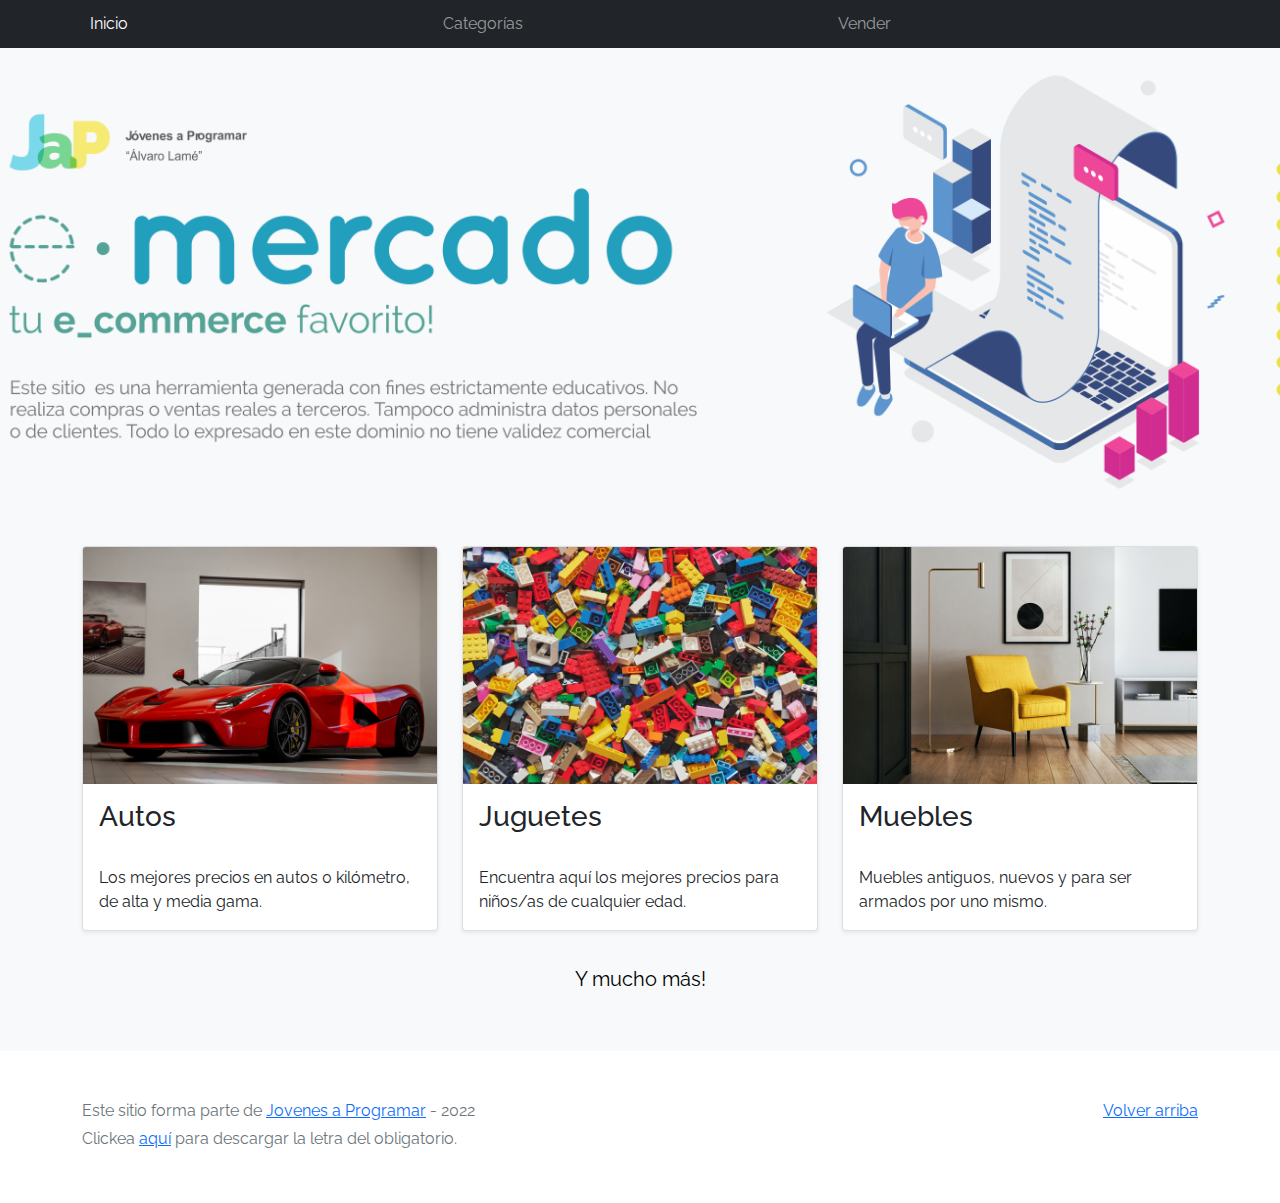
<file: index.html>
<!DOCTYPE html>
<html lang="es">

<head>
  <meta http-equiv="Content-Type" content="text/html; charset=UTF-8">
  <meta name="viewport" content="width=device-width, initial-scale=1, shrink-to-fit=no">
  <title>eMercado - Todo lo que busques está aquí</title>

  <link href="https://fonts.googleapis.com/css?family=Raleway:300,300i,400,400i,700,700i,900,900i" rel="stylesheet">
  <link href="css/bootstrap.min.css" rel="stylesheet">
  <link href="css/styles.css" rel="stylesheet">
</head>

<body>
  <nav class="navbar navbar-expand-lg navbar-dark bg-dark p-1">
    <div class="container">
      <button class="navbar-toggler" type="button" data-bs-toggle="collapse" data-bs-target="#navbarNav"
        aria-controls="navbarNav" aria-expanded="false" aria-label="Toggle navigation">
        <span class="navbar-toggler-icon"></span>
      </button>
      <div class="collapse navbar-collapse" id="navbarNav">
        <ul class="navbar-nav w-100 justify-content-between">
          <li class="nav-item">
            <a class="nav-link active" href="index.html">Inicio</a>
          </li>
          <li class="nav-item">
            <a class="nav-link" href="categories.html">Categorías</a>
          </li>
          <li class="nav-item">
            <a class="nav-link" href="sell.html">Vender</a>
          </li>
          <li class="nav-item">
          </li>
        </ul>
      </div>
    </div>
  </nav>
  <main>
    <div class="jumbotron text-center"></div>
    <div class="album py-5 bg-light">
      <div class="container">
        <div class="row">
          <div class="col-md-4">
            <div class="card mb-4 shadow-sm custom-card cursor-active" id="autos">
              <img class="bd-placeholder-img card-img-top" src="img/cars_index.jpg"
                alt="Imgagen representativa de la categoría 'Autos'">
              <h3 class="m-3">Autos</h3>
              <div class="card-body">
                <p class="card-text">Los mejores precios en autos 0 kilómetro, de alta y media gama.</p>
              </div>
            </div>
          </div>
          <div class="col-md-4">
            <div class="card mb-4 shadow-sm custom-card cursor-active" id="juguetes">
              <img class="bd-placeholder-img card-img-top" src="img/toys_index.jpg"
                alt="Imgagen representativa de la categoría 'Juguetes'">
              <h3 class="m-3">Juguetes</h3>
              <div class="card-body">
                <p class="card-text">Encuentra aquí los mejores precios para niños/as de cualquier edad.</p>
              </div>
            </div>
          </div>
          <div class="col-md-4">
            <div class="card mb-4 shadow-sm custom-card cursor-active" id="muebles">
              <img class="bd-placeholder-img card-img-top" src="img/furniture_index.jpg"
                alt="Imgagen representativa de la categoría 'Muebles'">
              <h3 class="m-3">Muebles</h3>
              <div class="card-body">
                <p class="card-text">Muebles antiguos, nuevos y para ser armados por uno mismo.</p>
              </div>
            </div>
          </div>
        </div>
        <div class="row">
          <a class="btn btn-light btn-lg btn-block" href="categories.html">Y mucho más!</a>
        </div>
      </div>
    </div>
  </main>
  <footer class="text-muted">
    <div class="container">
      <p class="float-end">
        <a href="#">Volver arriba</a>
      </p>
      <p>Este sitio forma parte de <a href="https://jovenesaprogramar.edu.uy/" target="_blank">Jovenes a Programar</a> -
        2022</p>
      <p>Clickea <a target="_blank" href="Letra.pdf">aquí</a> para descargar la letra del obligatorio.</p>
    </div>
  </footer>
  <script src="js/bootstrap.bundle.min.js"></script>
  <script src="js/index.js"></script>
  <script src="js/init.js"></script>
</body>

</html>
</file>
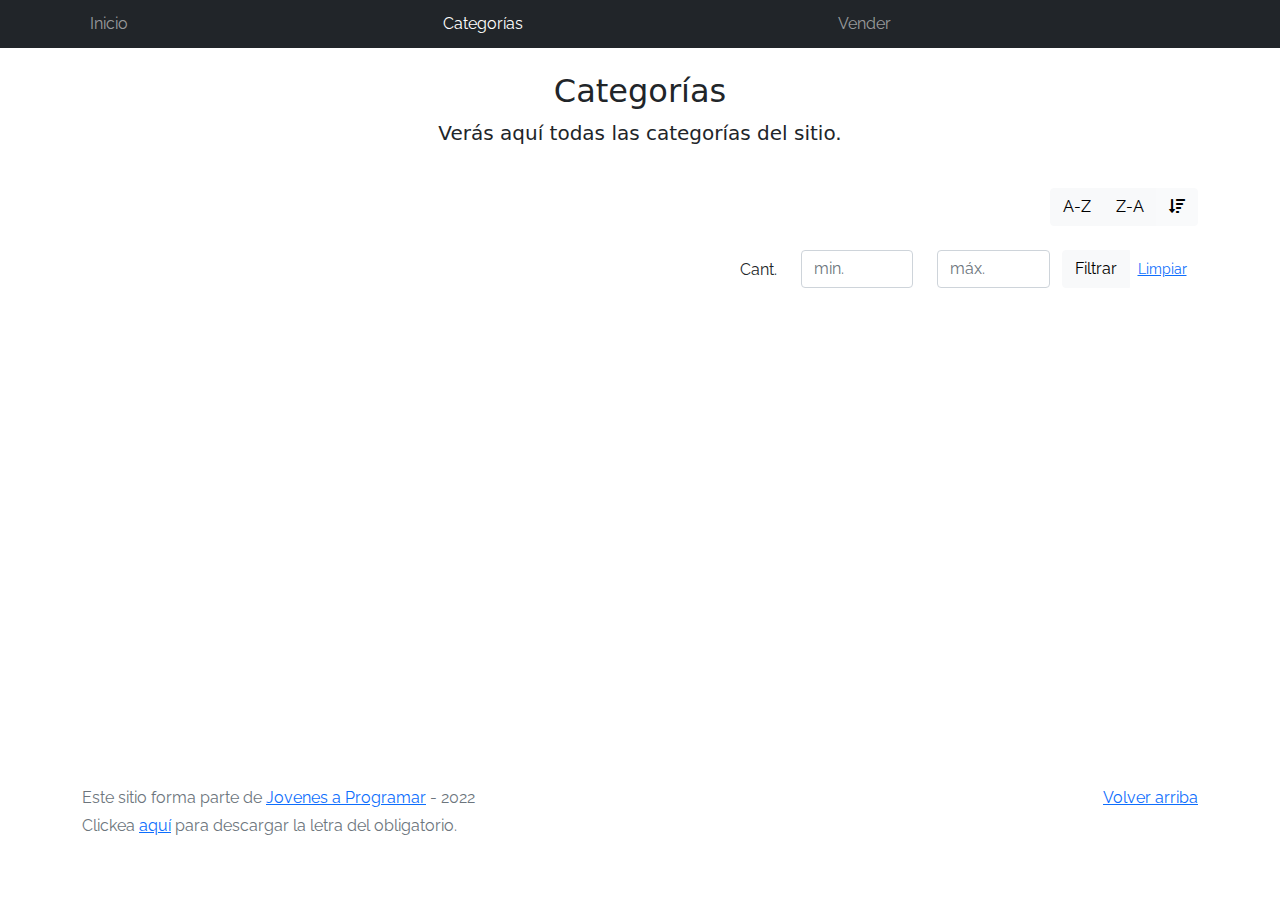
<file: categories.html>
<!DOCTYPE html>
<html lang="es">

<head>
  <meta http-equiv="Content-Type" content="text/html; charset=UTF-8">
  <meta name="viewport" content="width=device-width, initial-scale=1, shrink-to-fit=no">
  <title>eMercado - Todo lo que busques está aquí</title>

  <link href="https://fonts.googleapis.com/css?family=Raleway:300,300i,400,400i,700,700i,900,900i" rel="stylesheet">
  <link href="css/font-awesome.min.css" rel="stylesheet">
  <link href="css/bootstrap.min.css" rel="stylesheet">
  <link href="css/styles.css" rel="stylesheet">
</head>

<body>
  <nav class="navbar navbar-expand-lg navbar-dark bg-dark p-1">
    <div class="container">
      <button class="navbar-toggler" type="button" data-bs-toggle="collapse" data-bs-target="#navbarNav"
        aria-controls="navbarNav" aria-expanded="false" aria-label="Toggle navigation">
        <span class="navbar-toggler-icon"></span>
      </button>
      <div class="collapse navbar-collapse" id="navbarNav">
        <ul class="navbar-nav w-100 justify-content-between">
          <li class="nav-item">
            <a class="nav-link" href="index.html">Inicio</a>
          </li>
          <li class="nav-item">
            <a class="nav-link active" href="categories.html">Categorías</a>
          </li>
          <li class="nav-item">
            <a class="nav-link" href="sell.html">Vender</a>
          </li>
          <li class="nav-item">
          </li>
        </ul>
      </div>
    </div>
  </nav>
  <main class="pb-5">
    <div class="text-center p-4">
      <h2>Categorías</h2>
      <p class="lead">Verás aquí todas las categorías del sitio.</p>
    </div>
    <div class="container">
      <div class="row">
        <div class="col text-end">
          <div class="btn-group btn-group-toggle mb-4" data-bs-toggle="buttons">
            <input type="radio" class="btn-check" name="options" id="sortAsc">
            <label class="btn btn-light" for="sortAsc">A-Z</label>
            <input type="radio" class="btn-check" name="options" id="sortDesc">
            <label class="btn btn-light" for="sortDesc">Z-A</label>
            <input type="radio" class="btn-check" name="options" id="sortByCount" checked>
            <label class="btn btn-light" for="sortByCount"><i class="fas fa-sort-amount-down mr-1"></i></label>
          </div>
        </div>
      </div>
      <div class="row">
        <div class="col-lg-6 offset-lg-6 col-md-12 mb-1 container">
          <div class="row container p-0 m-0">
            <div class="col">
              <p class="font-weight-normal text-end my-2">Cant.</p>
            </div>
            <div class="col">
              <input class="form-control" type="number" placeholder="min." id="rangeFilterCountMin">
            </div>
            <div class="col">
              <input class="form-control" type="number" placeholder="máx." id="rangeFilterCountMax">
            </div>
            <div class="col-3 p-0">
              <div class="btn-group" role="group">
                <button class="btn btn-light btn-block" id="rangeFilterCount">Filtrar</button>
                <button class="btn btn-link btn-sm" id="clearRangeFilter">Limpiar</button>
              </div>
            </div>
          </div>
        </div>
      </div>
      <div class="row">
        <div class="list-group" id="cat-list-container">
        </div>
      </div>
    </div>
  </main>
  <footer class="text-muted">
    <div class="container">
      <p class="float-end">
        <a href="#">Volver arriba</a>
      </p>
      <p>Este sitio forma parte de <a href="https://jovenesaprogramar.edu.uy/" target="_blank">Jovenes a Programar</a> -
        2022</p>
      <p>Clickea <a target="_blank" href="Letra.pdf">aquí</a> para descargar la letra del obligatorio.</p>
    </div>
  </footer>
  <div id="spinner-wrapper">
    <div class="lds-ring">
      <div></div>
      <div></div>
      <div></div>
      <div></div>
    </div>
  </div>
  <script src="js/bootstrap.bundle.min.js"></script>
  <script src="js/init.js"></script>
  <script src="js/categories.js"></script>
</body>

</html>
</file>
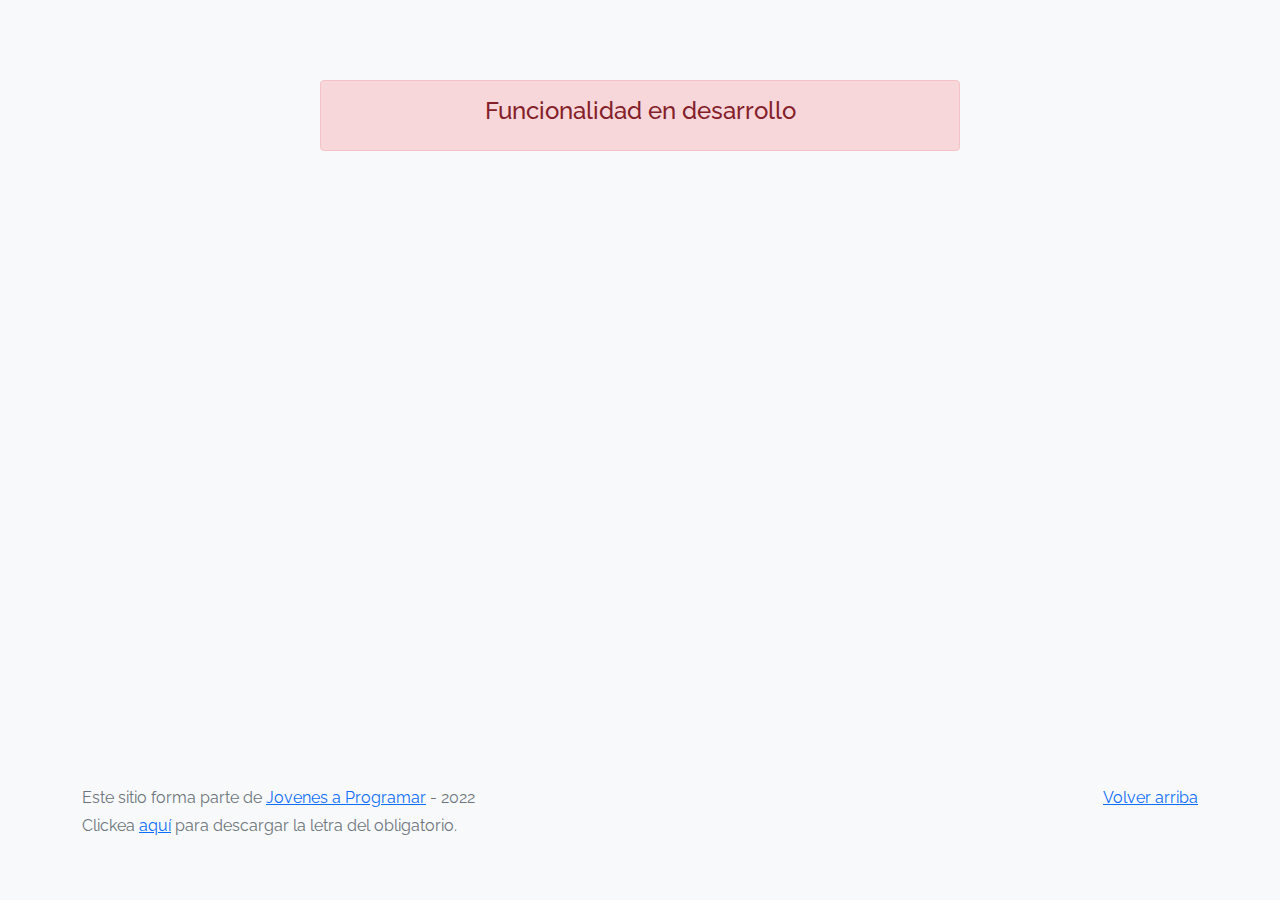
<file: login.html>
<!DOCTYPE html>
<html lang="es">

<head>
  <meta http-equiv="Content-Type" content="text/html; charset=UTF-8">
  <meta name="viewport" content="width=device-width, initial-scale=1, shrink-to-fit=no">
  <title>eMercado - Todo lo que busques está aquí</title>
  
  <link href="https://fonts.googleapis.com/css?family=Raleway:300,300i,400,400i,700,700i,900,900i" rel="stylesheet">
  <link href="css/bootstrap.min.css" rel="stylesheet">
  <link href="css/styles.css" rel="stylesheet">
  <style>
    body {
      background-color: rgb(248, 249, 250);
    }
  </style>
</head>

<body>
  <main class="mt-5">
    <div class="container">
      <div class="alert alert-danger text-center" role="alert">
        <h4 class="alert-heading">Funcionalidad en desarrollo</h4>
      </div>
    </div>
  </main>
  <footer class="text-muted">
    <div class="container">
      <p class="float-end">
        <a href="#">Volver arriba</a>
      </p>
      <p>Este sitio forma parte de <a href="https://jovenesaprogramar.edu.uy/" target="_blank">Jovenes a Programar</a> -
        2022</p>
      <p>Clickea <a target="_blank" href="Letra.pdf">aquí</a> para descargar la letra del obligatorio.</p>
    </div>
  </footer>
  <script src="js/login.js"></script>
</body>

</html>
</file>
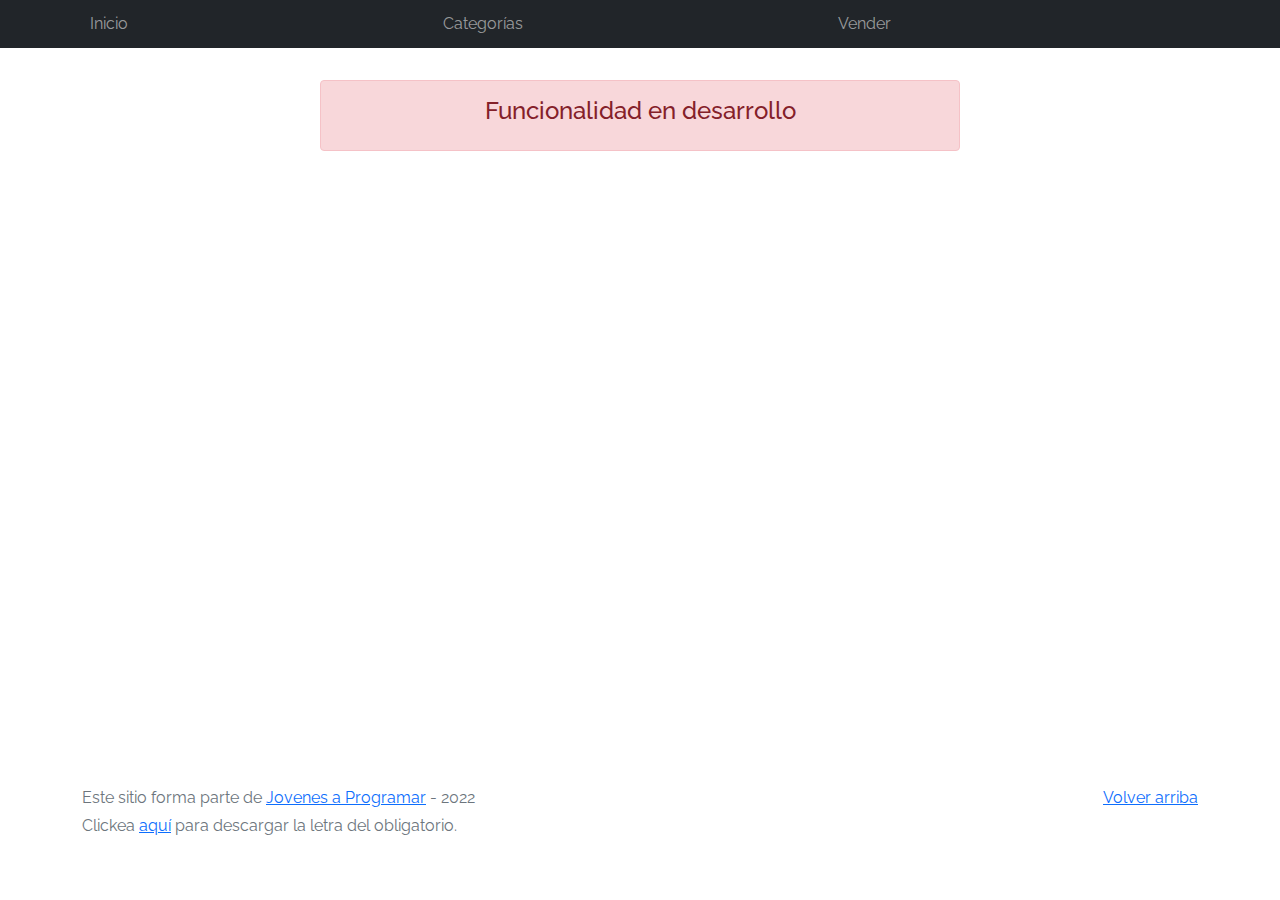
<file: products.html>
<!DOCTYPE html>
<html lang="es">

<head>
  <meta http-equiv="Content-Type" content="text/html; charset=UTF-8">
  <meta name="viewport" content="width=device-width, initial-scale=1, shrink-to-fit=no">
  <title>eMercado - Todo lo que busques está aquí</title>

  <link href="https://fonts.googleapis.com/css?family=Raleway:300,300i,400,400i,700,700i,900,900i" rel="stylesheet">
  <link href="css/font-awesome.min.css" rel="stylesheet">
  <link href="css/bootstrap.min.css" rel="stylesheet">
  <link href="css/styles.css" rel="stylesheet">
</head>

<body>
  <nav class="navbar navbar-expand-lg navbar-dark bg-dark p-1">
    <div class="container">
      <button class="navbar-toggler" type="button" data-bs-toggle="collapse" data-bs-target="#navbarNav"
        aria-controls="navbarNav" aria-expanded="false" aria-label="Toggle navigation">
        <span class="navbar-toggler-icon"></span>
      </button>
      <div class="collapse navbar-collapse" id="navbarNav">
        <ul class="navbar-nav w-100 justify-content-between">
          <li class="nav-item">
            <a class="nav-link" href="index.html">Inicio</a>
          </li>
          <li class="nav-item">
            <a class="nav-link" href="categories.html">Categorías</a>
          </li>
          <li class="nav-item">
            <a class="nav-link" href="sell.html">Vender</a>
          </li>
          <li class="nav-item">
          </li>
        </ul>
      </div>
    </div>
  </nav>
  <main class="pb-5 container">
    <div class="container">
      <div class="alert alert-danger text-center" role="alert">
        <h4 class="alert-heading">Funcionalidad en desarrollo</h4>
      </div>
    </div>
  </main>
  <footer class="text-muted">
    <div class="container">
      <p class="float-end">
        <a href="#">Volver arriba</a>
      </p>
      <p>Este sitio forma parte de <a href="https://jovenesaprogramar.edu.uy/" target="_blank">Jovenes a Programar</a> -
        2022</p>
      <p>Clickea <a target="_blank" href="Letra.pdf">aquí</a> para descargar la letra del obligatorio.</p>
    </div>
  </footer>
  <div id="spinner-wrapper">
    <div class="lds-ring">
      <div></div>
      <div></div>
      <div></div>
      <div></div>
    </div>
  </div>
  <script src="js/bootstrap.bundle.min.js"></script>
  <script src="js/init.js"></script>
  <script src="js/products.js"></script>
</body>

</html>
</file>
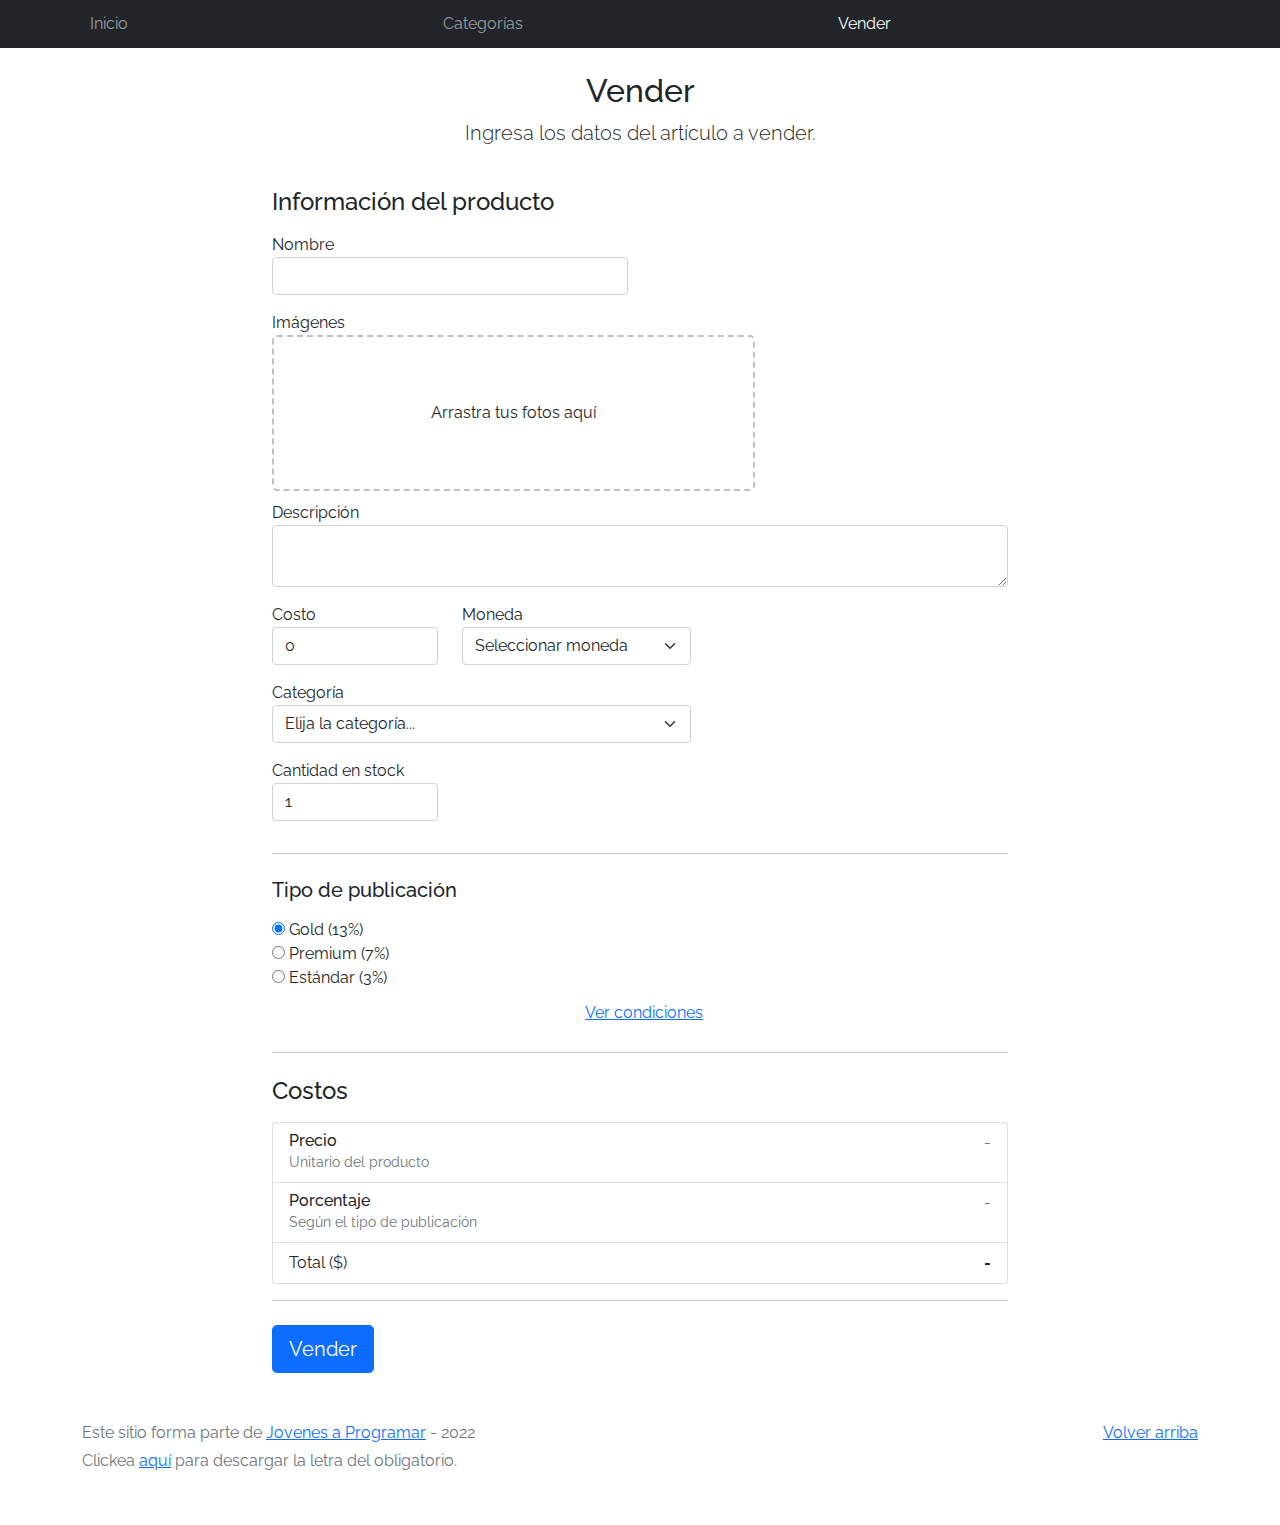
<file: sell.html>
<!DOCTYPE html>
<html lang="es">

<head>
  <meta http-equiv="Content-Type" content="text/html; charset=UTF-8">
  <meta name="viewport" content="width=device-width, initial-scale=1, shrink-to-fit=no">
  <title>eMercado - Todo lo que busques está aquí</title>
  <link href="https://fonts.googleapis.com/css?family=Raleway:300,300i,400,400i,700,700i,900,900i" rel="stylesheet">
  <link href="css/bootstrap.min.css" rel="stylesheet">
  <link href="css/dropzone.css" rel="stylesheet">
  <link href="css/styles.css" rel="stylesheet">
</head>

<body>
  <nav class="navbar navbar-expand-lg navbar-dark bg-dark p-1">
    <div class="container">
      <button class="navbar-toggler" type="button" data-bs-toggle="collapse" data-bs-target="#navbarNav"
        aria-controls="navbarNav" aria-expanded="false" aria-label="Toggle navigation">
        <span class="navbar-toggler-icon"></span>
      </button>
      <div class="collapse navbar-collapse" id="navbarNav">
        <ul class="navbar-nav w-100 justify-content-between">
          <li class="nav-item">
            <a class="nav-link" href="index.html">Inicio</a>
          </li>
          <li class="nav-item">
            <a class="nav-link" href="categories.html">Categorías</a>
          </li>
          <li class="nav-item">
            <a class="nav-link active" href="sell.html">Vender</a>
          </li>
          <li class="nav-item">
          </li>
        </ul>
      </div>
    </div>
  </nav>
  <div class="container">
    <div class="text-center p-4">
      <h2>Vender</h2>
      <p class="lead">Ingresa los datos del artículo a vender.</p>
    </div>
    <div class="row justify-content-md-center">
      <div class="col-md-8 order-md-1">
        <h4 class="mb-3">Información del producto</h4>
        <form class="needs-validation" id="sell-info">
          <div class="row">
            <div class="col-md-6 mb-3">
              <label for="productName">Nombre</label>
              <input type="text" class="form-control" id="productName" value="" name="productName">
              <div class="invalid-feedback">
                Ingresa un nombre
              </div>
            </div>
          </div>
          <div class="row">
            <div class="col-md-8 order-md-1">
              <label>Imágenes</label>
              <div class="needsclick dz-clickable" id="file-upload">
                <div class="dz-message needsclick">
                  Arrastra tus fotos aquí<br>
                </div>
              </div>
            </div>
          </div>
          <div class="row">
            <div class="col-md-12 mb-3">
              <label for="productDescription">Descripción</label>
              <textarea name="productDescription" class="form-control" id="productDescription"></textarea>
            </div>
          </div>
          <div class="row">
            <div class="col-md-3 mb-3">
              <label for="productCostInput">Costo</label>
              <input type="number" name="productCostInput" class="form-control" id="productCostInput" placeholder="" required="" value="0"
                min="0">
              <div class="invalid-feedback">
                El costo debe ser mayor que 0.
              </div>
            </div>
            <div class="col-md-4 mb-3">
              <label for="productCurrency">Moneda</label>
              <select name="productCurrency" class="form-select custom-select d-block w-100" id="productCurrency" required>
                <option value="" hidden selected>Seleccionar moneda</option>
                <option>Pesos Uruguayos (UYU)</option>
                <option>Dólares (USD)</option>
              </select>
              <div class="invalid-feedback">
                Ingresa una categoría válida.
              </div>
            </div>
          </div>
          <div class="row">
            <div class="col-md-7 mb-3">
              <label for="productCategory">Categoría</label>
              <select name="productCategory" class="custom-select form-select d-block w-100" id="productCategory">
                <option value="">Elija la categoría...</option>
                <option>Autos</option>
                <option>Juguetes</option>
                <option>Muebles</option>
                <option>Herramientas</option>
                <option>Computadoras</option>
                <option>Vestimenta</option>
              </select>
              <div class="invalid-feedback">
                Por favor ingresa una categoría válida.
              </div>
            </div>
          </div>
          <div class="row">
            <div class="col-md-3 mb-3">
              <label for="productCountInput">Cantidad en stock</label>
              <input type="number" name="productCountInput" class="form-control" id="productCountInput"  required value="1"
                min="0">
              <div class="invalid-feedback">
                La cantidad es requerida.
              </div>
            </div>
          </div>
          <hr class="mb-4">
          <h5 class="mb-3">Tipo de publicación</h5>
          <div class="d-block my-3">
            <div class="custom-control custom-radio">
              <input id="goldradio" name="publicationType" type="radio" class="custom-control-input" checked=""
                required="">
              <label class="custom-control-label" for="goldradio">Gold (13%)</label>
            </div>
            <div class="custom-control custom-radio">
              <input id="premiumradio" name="publicationType" type="radio" class="custom-control-input" required="">
              <label class="custom-control-label" for="premiumradio">Premium (7%)</label>
            </div>
            <div class="custom-control custom-radio">
              <input id="standardradio" name="publicationType" type="radio" class="custom-control-input" required="">
              <label class="custom-control-label" for="standardradio">Estándar (3%)</label>
            </div>
            <div class="row">
              <button type="button" class="m-1 btn btn-link" data-bs-toggle="modal"
                data-bs-target="#contidionsModal">Ver
                condiciones</button>
            </div>
          </div>
          <hr class="mb-4">
          <h4 class="mb-3">Costos</h4>
          <ul class="list-group mb-3">
            <li class="list-group-item d-flex justify-content-between lh-condensed">
              <div>
                <h6 class="my-0">Precio</h6>
                <small class="text-muted">Unitario del producto</small>
              </div>
              <span class="text-muted" id="productCostText">-</span>
            </li>
            <li class="list-group-item d-flex justify-content-between lh-condensed">
              <div>
                <h6 class="my-0">Porcentaje</h6>
                <small class="text-muted">Según el tipo de publicación</small>
              </div>
              <span class="text-muted" id="comissionText">-</span>
            </li>
            <li class="list-group-item d-flex justify-content-between">
              <span>Total ($)</span>
              <strong id="totalCostText">-</strong>
            </li>
          </ul>
          <hr class="mb-4">
          <button class="btn btn-primary btn-lg" type="submit">Vender</button>
        </form>
      </div>
    </div>
  </div>
  <footer class="text-muted">
    <div class="container">
      <p class="float-end">
        <a href="#">Volver arriba</a>
      </p>
      <p>Este sitio forma parte de <a href="https://jovenesaprogramar.edu.uy/" target="_blank">Jovenes a Programar</a> -
        2022</p>
      <p>Clickea <a target="_blank" href="Letra.pdf">aquí</a> para descargar la letra del obligatorio.</p>
    </div>
  </footer>

  <div class="alert alert-primary-dismissible fade" id="alertResult" role="alert">
    <span id="resultSpan"></span>
  </div>

  <div class="modal fade" tabindex="-1" role="dialog" id="contidionsModal">
    <div class="modal-dialog" role="document">
      <div class="modal-content">
        <div class="modal-header">
          <h5 class="modal-title">Condiciones de publicación</h5>
        </div>
        <div class="modal-body">
          <div class="container">
            <div class="row">
              <h5 class="text-warning">Gold (13%)</h5>
              <p class="muted text-justify">Tu producto se verá de forma promocionada en portada, además de las
                condiciones de Premium y Estándar.</p>
            </div>
            <hr>
            <div class="row">
              <h5 class="text-primary">Premium (7%)</h5>
              <p class="muted text-justify">Se mostrará el producto en los primeros lugares de resultados de búsqueda,
                así cómo cuando se ingrese a la categoría que pertenezca.</p>
            </div>
            <hr>
            <div class="row">
              <h5 class="text-secondary">Estándar (3%)</h5>
              <p class="muted text-justify">El producto se listará en la categoría correspondiente, así como en los
                resultados de búsquedas que coincidan con las palabras claves en el nombre.</p>
            </div>
          </div>
        </div>
        <div class="modal-footer">
          <button type="button" class="btn btn-primary" data-bs-dismiss="modal">Cerrar</button>
        </div>
      </div>
    </div>
  </div>
  <div id="spinner-wrapper">
    <div class="lds-ring">
      <div></div>
      <div></div>
      <div></div>
      <div></div>
    </div>
  </div>
  <script src="js/bootstrap.bundle.min.js"></script>
  <script src="js/dropzone.js"></script>
  <script src="js/init.js"></script>
  <script src="js/sell.js"></script>
</body>

</html>
</file>
<file: css/styles.css>
.jumbotron,
.card-body,
.container,
.site-header {
  font-family: 'Raleway', serif !important;
}

.jumbotron .display-4 {
  font-weight: bold;
}

nav a {
  text-decoration: none;
}

.bd-placeholder-img {
  font-size: 1.125rem;
  text-anchor: middle;
  -webkit-user-select: none;
  -moz-user-select: none;
  -ms-user-select: none;
  user-select: none;
}

@media (min-width: 768px) {
  .bd-placeholder-img-lg {
    font-size: 3.5rem;
  }
}

.jumbotron {
  height: 50vh;
  padding: 5em inherit;
  margin-bottom: 0;
  background-color: #53C0FB;
  background: url('../img/cover_back.png');
  background-size: cover;
  background-position: center;
  background-repeat: no-repeat;
  color: black;
  font-weight: bold;
}

@media (min-width: 768px) {
  .jumbotron {
    padding-top: 6rem;
    padding-bottom: 6rem;
  }
}

.jumbotron p:last-child {
  margin-bottom: 0;
}

.jumbotron-heading {
  font-weight: 300;
}

.jumbotron .container {
  max-width: 40rem;
  background-color: rgba(255, 255, 255, 0.5);
  border-radius: 10px;
  text-shadow: 1px 1px 2px grey;
}

.jumbotron .lead {
  font-size: 38px;
}

footer {
  padding-top: 3rem;
  padding-bottom: 3rem;
}

footer p {
  margin-bottom: .25rem;
}

.site-header a {
  color: white;
  transition: ease-in-out color .15s;
}

.site-header .dropdown-menu a {
  color: black;
}

.dropzone {
  border: 2px dashed #0087F7;
  border-radius: 5px;
  background: white;
}

.img-fit {
  max-height: 100%;
}

.alert {
  position: fixed;
  top: 80px;
  width: 50%;
  left: 50%;
  transform: translate(-50%, 0);
}

.lds-ring {
  display: inline-block;
  position: relative;
  width: 64px;
  height: 64px;
  top: 50%;
  left: 50%;
}

.cursor-active {
  cursor: pointer;
}

.left {
  float: left;
  padding: 4px;
  background-color: rgba(255, 255, 255, 0.5);
}

.lds-ring div {
  box-sizing: border-box;
  display: block;
  position: absolute;
  width: 51px;
  height: 51px;
  margin: 6px;
  border: 6px solid #fff;
  border-radius: 50%;
  animation: lds-ring 1.2s cubic-bezier(0.5, 0, 0.5, 1) infinite;
  border-color: #fff transparent transparent transparent;
}

.lds-ring div:nth-child(1) {
  animation-delay: -0.45s;
}

.lds-ring div:nth-child(2) {
  animation-delay: -0.3s;
}

.lds-ring div:nth-child(3) {
  animation-delay: -0.15s;
}

@keyframes lds-ring {
  0% {
    transform: rotate(0deg);
  }

  100% {
    transform: rotate(360deg);
  }
}

.signin {
  width: 100%;
  max-width: 330px;
  padding: 15px;
  margin: auto;
}

#spinner-wrapper {
  position: fixed;
  background-color: rgba(0, 0, 0, 0.5);
  width: 100%;
  height: 100%;
  top: 0;
  left: 0;
  z-index: 1021;
  display: none;
}

main {
  min-height: calc(100vh - 210px);
}

a.custom-card,
a.custom-card:hover {
  color: inherit;
  text-decoration: inherit;
}

.checked {
  color: orange;
}
</file>
<file: css/dropzone.css>
/*
 * The MIT License
 * Copyright (c) 2012 Matias Meno <m@tias.me>
 */
.dropzone, .dropzone * {
  box-sizing: border-box; }

.dropzone {
  position: relative; }
  .dropzone .dz-preview {
    position: relative;
    display: inline-block;
    width: 120px;
    margin: 0.5em; }
    .dropzone .dz-preview .dz-progress {
      display: block;
      height: 15px;
      border: 1px solid #aaa; }
      .dropzone .dz-preview .dz-progress .dz-upload {
        display: block;
        height: 100%;
        width: 0;
        background: green; }
    .dropzone .dz-preview .dz-error-message {
      color: red;
      display: none; }
    .dropzone .dz-preview.dz-error .dz-error-message, .dropzone .dz-preview.dz-error .dz-error-mark {
      display: block; }
    .dropzone .dz-preview.dz-success .dz-success-mark {
      display: block; }
    .dropzone .dz-preview .dz-error-mark, .dropzone .dz-preview .dz-success-mark {
      position: absolute;
      display: none;
      left: 30px;
      top: 30px;
      width: 54px;
      height: 58px;
      left: 50%;
      margin-left: -27px; }

@-webkit-keyframes passing-through {
  0% {
    opacity: 0;
    -webkit-transform: translateY(40px);
    -moz-transform: translateY(40px);
    -ms-transform: translateY(40px);
    -o-transform: translateY(40px);
    transform: translateY(40px); }
  30%, 70% {
    opacity: 1;
    -webkit-transform: translateY(0px);
    -moz-transform: translateY(0px);
    -ms-transform: translateY(0px);
    -o-transform: translateY(0px);
    transform: translateY(0px); }
  100% {
    opacity: 0;
    -webkit-transform: translateY(-40px);
    -moz-transform: translateY(-40px);
    -ms-transform: translateY(-40px);
    -o-transform: translateY(-40px);
    transform: translateY(-40px); } }
@-moz-keyframes passing-through {
  0% {
    opacity: 0;
    -webkit-transform: translateY(40px);
    -moz-transform: translateY(40px);
    -ms-transform: translateY(40px);
    -o-transform: translateY(40px);
    transform: translateY(40px); }
  30%, 70% {
    opacity: 1;
    -webkit-transform: translateY(0px);
    -moz-transform: translateY(0px);
    -ms-transform: translateY(0px);
    -o-transform: translateY(0px);
    transform: translateY(0px); }
  100% {
    opacity: 0;
    -webkit-transform: translateY(-40px);
    -moz-transform: translateY(-40px);
    -ms-transform: translateY(-40px);
    -o-transform: translateY(-40px);
    transform: translateY(-40px); } }
@keyframes passing-through {
  0% {
    opacity: 0;
    -webkit-transform: translateY(40px);
    -moz-transform: translateY(40px);
    -ms-transform: translateY(40px);
    -o-transform: translateY(40px);
    transform: translateY(40px); }
  30%, 70% {
    opacity: 1;
    -webkit-transform: translateY(0px);
    -moz-transform: translateY(0px);
    -ms-transform: translateY(0px);
    -o-transform: translateY(0px);
    transform: translateY(0px); }
  100% {
    opacity: 0;
    -webkit-transform: translateY(-40px);
    -moz-transform: translateY(-40px);
    -ms-transform: translateY(-40px);
    -o-transform: translateY(-40px);
    transform: translateY(-40px); } }
@-webkit-keyframes slide-in {
  0% {
    opacity: 0;
    -webkit-transform: translateY(40px);
    -moz-transform: translateY(40px);
    -ms-transform: translateY(40px);
    -o-transform: translateY(40px);
    transform: translateY(40px); }
  30% {
    opacity: 1;
    -webkit-transform: translateY(0px);
    -moz-transform: translateY(0px);
    -ms-transform: translateY(0px);
    -o-transform: translateY(0px);
    transform: translateY(0px); } }
@-moz-keyframes slide-in {
  0% {
    opacity: 0;
    -webkit-transform: translateY(40px);
    -moz-transform: translateY(40px);
    -ms-transform: translateY(40px);
    -o-transform: translateY(40px);
    transform: translateY(40px); }
  30% {
    opacity: 1;
    -webkit-transform: translateY(0px);
    -moz-transform: translateY(0px);
    -ms-transform: translateY(0px);
    -o-transform: translateY(0px);
    transform: translateY(0px); } }
@keyframes slide-in {
  0% {
    opacity: 0;
    -webkit-transform: translateY(40px);
    -moz-transform: translateY(40px);
    -ms-transform: translateY(40px);
    -o-transform: translateY(40px);
    transform: translateY(40px); }
  30% {
    opacity: 1;
    -webkit-transform: translateY(0px);
    -moz-transform: translateY(0px);
    -ms-transform: translateY(0px);
    -o-transform: translateY(0px);
    transform: translateY(0px); } }
@-webkit-keyframes pulse {
  0% {
    -webkit-transform: scale(1);
    -moz-transform: scale(1);
    -ms-transform: scale(1);
    -o-transform: scale(1);
    transform: scale(1); }
  10% {
    -webkit-transform: scale(1.1);
    -moz-transform: scale(1.1);
    -ms-transform: scale(1.1);
    -o-transform: scale(1.1);
    transform: scale(1.1); }
  20% {
    -webkit-transform: scale(1);
    -moz-transform: scale(1);
    -ms-transform: scale(1);
    -o-transform: scale(1);
    transform: scale(1); } }
@-moz-keyframes pulse {
  0% {
    -webkit-transform: scale(1);
    -moz-transform: scale(1);
    -ms-transform: scale(1);
    -o-transform: scale(1);
    transform: scale(1); }
  10% {
    -webkit-transform: scale(1.1);
    -moz-transform: scale(1.1);
    -ms-transform: scale(1.1);
    -o-transform: scale(1.1);
    transform: scale(1.1); }
  20% {
    -webkit-transform: scale(1);
    -moz-transform: scale(1);
    -ms-transform: scale(1);
    -o-transform: scale(1);
    transform: scale(1); } }
@keyframes pulse {
  0% {
    -webkit-transform: scale(1);
    -moz-transform: scale(1);
    -ms-transform: scale(1);
    -o-transform: scale(1);
    transform: scale(1); }
  10% {
    -webkit-transform: scale(1.1);
    -moz-transform: scale(1.1);
    -ms-transform: scale(1.1);
    -o-transform: scale(1.1);
    transform: scale(1.1); }
  20% {
    -webkit-transform: scale(1);
    -moz-transform: scale(1);
    -ms-transform: scale(1);
    -o-transform: scale(1);
    transform: scale(1); } }
#file-upload, #file-upload * {
  box-sizing: border-box; }

#file-upload {
  min-height: 150px;
  border: 2px dashed silver;
  border-radius: 5px;
  background: white;
margin-bottom: 10px;}
  #file-upload.dz-clickable {
    cursor: pointer; }
    #file-upload.dz-clickable * {
      cursor: default; }
    #file-upload.dz-clickable .dz-message, #file-upload.dz-clickable .dz-message * {
      cursor: pointer; }
  #file-upload.dz-started .dz-message {
    display: none; }
  #file-upload.dz-drag-hover {
    border-style: solid; }
    #file-upload.dz-drag-hover .dz-message {
      opacity: 0.5; }
  #file-upload .dz-message {
    text-align: center;
    margin: 4em 0; }
  #file-upload .dz-preview {
    position: relative;
    display: inline-block;
    vertical-align: top;
    margin: 16px;
    min-height: 100px; }
    #file-upload .dz-preview:hover {
      z-index: 1000; }
      #file-upload .dz-preview:hover .dz-details {
        opacity: 1; }
    #file-upload .dz-preview.dz-file-preview .dz-image {
      border-radius: 20px;
      background: #999;
      background: linear-gradient(to bottom, #eee, #ddd); }
    #file-upload .dz-preview.dz-file-preview .dz-details {
      opacity: 1; }
    #file-upload .dz-preview.dz-image-preview {
      background: white; }
      #file-upload .dz-preview.dz-image-preview .dz-details {
        -webkit-transition: opacity 0.2s linear;
        -moz-transition: opacity 0.2s linear;
        -ms-transition: opacity 0.2s linear;
        -o-transition: opacity 0.2s linear;
        transition: opacity 0.2s linear; }
    #file-upload .dz-preview .dz-remove {
      font-size: 14px;
      text-align: center;
      display: block;
      cursor: pointer;
      border: none; }
      #file-upload .dz-preview .dz-remove:hover {
        text-decoration: underline; }
    #file-upload .dz-preview:hover .dz-details {
      opacity: 1; }
    #file-upload .dz-preview .dz-details {
      z-index: 20;
      position: absolute;
      top: 0;
      left: 0;
      opacity: 0;
      font-size: 13px;
      min-width: 100%;
      max-width: 100%;
      padding: 2em 1em;
      text-align: center;
      color: rgba(0, 0, 0, 0.9);
      line-height: 150%; }
      #file-upload .dz-preview .dz-details .dz-size {
        margin-bottom: 1em;
        font-size: 16px; }
      #file-upload .dz-preview .dz-details .dz-filename {
        white-space: nowrap; }
        #file-upload .dz-preview .dz-details .dz-filename:hover span {
          border: 1px solid rgba(200, 200, 200, 0.8);
          background-color: rgba(255, 255, 255, 0.8); }
        #file-upload .dz-preview .dz-details .dz-filename:not(:hover) {
          overflow: hidden;
          text-overflow: ellipsis; }
          #file-upload .dz-preview .dz-details .dz-filename:not(:hover) span {
            border: 1px solid transparent; }
      #file-upload .dz-preview .dz-details .dz-filename span, #file-upload .dz-preview .dz-details .dz-size span {
        background-color: rgba(255, 255, 255, 0.4);
        padding: 0 0.4em;
        border-radius: 3px; }
    #file-upload .dz-preview:hover .dz-image img {
      -webkit-transform: scale(1.05, 1.05);
      -moz-transform: scale(1.05, 1.05);
      -ms-transform: scale(1.05, 1.05);
      -o-transform: scale(1.05, 1.05);
      transform: scale(1.05, 1.05);
      -webkit-filter: blur(8px);
      filter: blur(8px); }
    #file-upload .dz-preview .dz-image {
      border-radius: 20px;
      overflow: hidden;
      width: 120px;
      height: 120px;
      position: relative;
      display: block;
      z-index: 10; }
      #file-upload .dz-preview .dz-image img {
        display: block; }
    #file-upload .dz-preview.dz-success .dz-success-mark {
      -webkit-animation: passing-through 3s cubic-bezier(0.77, 0, 0.175, 1);
      -moz-animation: passing-through 3s cubic-bezier(0.77, 0, 0.175, 1);
      -ms-animation: passing-through 3s cubic-bezier(0.77, 0, 0.175, 1);
      -o-animation: passing-through 3s cubic-bezier(0.77, 0, 0.175, 1);
      animation: passing-through 3s cubic-bezier(0.77, 0, 0.175, 1); }
    #file-upload .dz-preview.dz-error .dz-error-mark {
      opacity: 1;
      -webkit-animation: slide-in 3s cubic-bezier(0.77, 0, 0.175, 1);
      -moz-animation: slide-in 3s cubic-bezier(0.77, 0, 0.175, 1);
      -ms-animation: slide-in 3s cubic-bezier(0.77, 0, 0.175, 1);
      -o-animation: slide-in 3s cubic-bezier(0.77, 0, 0.175, 1);
      animation: slide-in 3s cubic-bezier(0.77, 0, 0.175, 1); }
    #file-upload .dz-preview .dz-success-mark, #file-upload .dz-preview .dz-error-mark {
      pointer-events: none;
      opacity: 0;
      z-index: 500;
      position: absolute;
      display: block;
      top: 50%;
      left: 50%;
      margin-left: -27px;
      margin-top: -27px; }
      #file-upload .dz-preview .dz-success-mark svg, #file-upload .dz-preview .dz-error-mark svg {
        display: block;
        width: 54px;
        height: 54px; }
    #file-upload .dz-preview.dz-processing .dz-progress {
      opacity: 1;
      -webkit-transition: all 0.2s linear;
      -moz-transition: all 0.2s linear;
      -ms-transition: all 0.2s linear;
      -o-transition: all 0.2s linear;
      transition: all 0.2s linear; }
    #file-upload .dz-preview.dz-complete .dz-progress {
      opacity: 0;
      -webkit-transition: opacity 0.4s ease-in;
      -moz-transition: opacity 0.4s ease-in;
      -ms-transition: opacity 0.4s ease-in;
      -o-transition: opacity 0.4s ease-in;
      transition: opacity 0.4s ease-in; }
    #file-upload .dz-preview:not(.dz-processing) .dz-progress {
      -webkit-animation: pulse 6s ease infinite;
      -moz-animation: pulse 6s ease infinite;
      -ms-animation: pulse 6s ease infinite;
      -o-animation: pulse 6s ease infinite;
      animation: pulse 6s ease infinite; }
    #file-upload .dz-preview .dz-progress {
      opacity: 1;
      z-index: 1000;
      pointer-events: none;
      position: absolute;
      height: 16px;
      left: 50%;
      top: 50%;
      margin-top: -8px;
      width: 80px;
      margin-left: -40px;
      background: rgba(255, 255, 255, 0.9);
      -webkit-transform: scale(1);
      border-radius: 8px;
      overflow: hidden; }
      #file-upload .dz-preview .dz-progress .dz-upload {
        background: #333;
        background: linear-gradient(to bottom, #666, #444);
        position: absolute;
        top: 0;
        left: 0;
        bottom: 0;
        width: 0;
        -webkit-transition: width 300ms ease-in-out;
        -moz-transition: width 300ms ease-in-out;
        -ms-transition: width 300ms ease-in-out;
        -o-transition: width 300ms ease-in-out;
        transition: width 300ms ease-in-out; }
    #file-upload .dz-preview.dz-error .dz-error-message {
      display: block; }
    #file-upload .dz-preview.dz-error:hover .dz-error-message {
      opacity: 1;
      pointer-events: auto; }
    #file-upload .dz-preview .dz-error-message {
      pointer-events: none;
      z-index: 1000;
      position: absolute;
      display: block;
      display: none;
      opacity: 0;
      -webkit-transition: opacity 0.3s ease;
      -moz-transition: opacity 0.3s ease;
      -ms-transition: opacity 0.3s ease;
      -o-transition: opacity 0.3s ease;
      transition: opacity 0.3s ease;
      border-radius: 8px;
      font-size: 13px;
      top: 130px;
      left: -10px;
      width: 140px;
      background: #be2626;
      background: linear-gradient(to bottom, #be2626, #a92222);
      padding: 0.5em 1.2em;
      color: white; }
      #file-upload .dz-preview .dz-error-message:after {
        content: '';
        position: absolute;
        top: -6px;
        left: 64px;
        width: 0;
        height: 0;
        border-left: 6px solid transparent;
        border-right: 6px solid transparent;
        border-bottom: 6px solid #be2626; }

#file-upload .dz-preview.dz-error .dz-error-message, #file-upload .dz-preview.dz-error .dz-error-mark{
  display: none;
}
</file>
